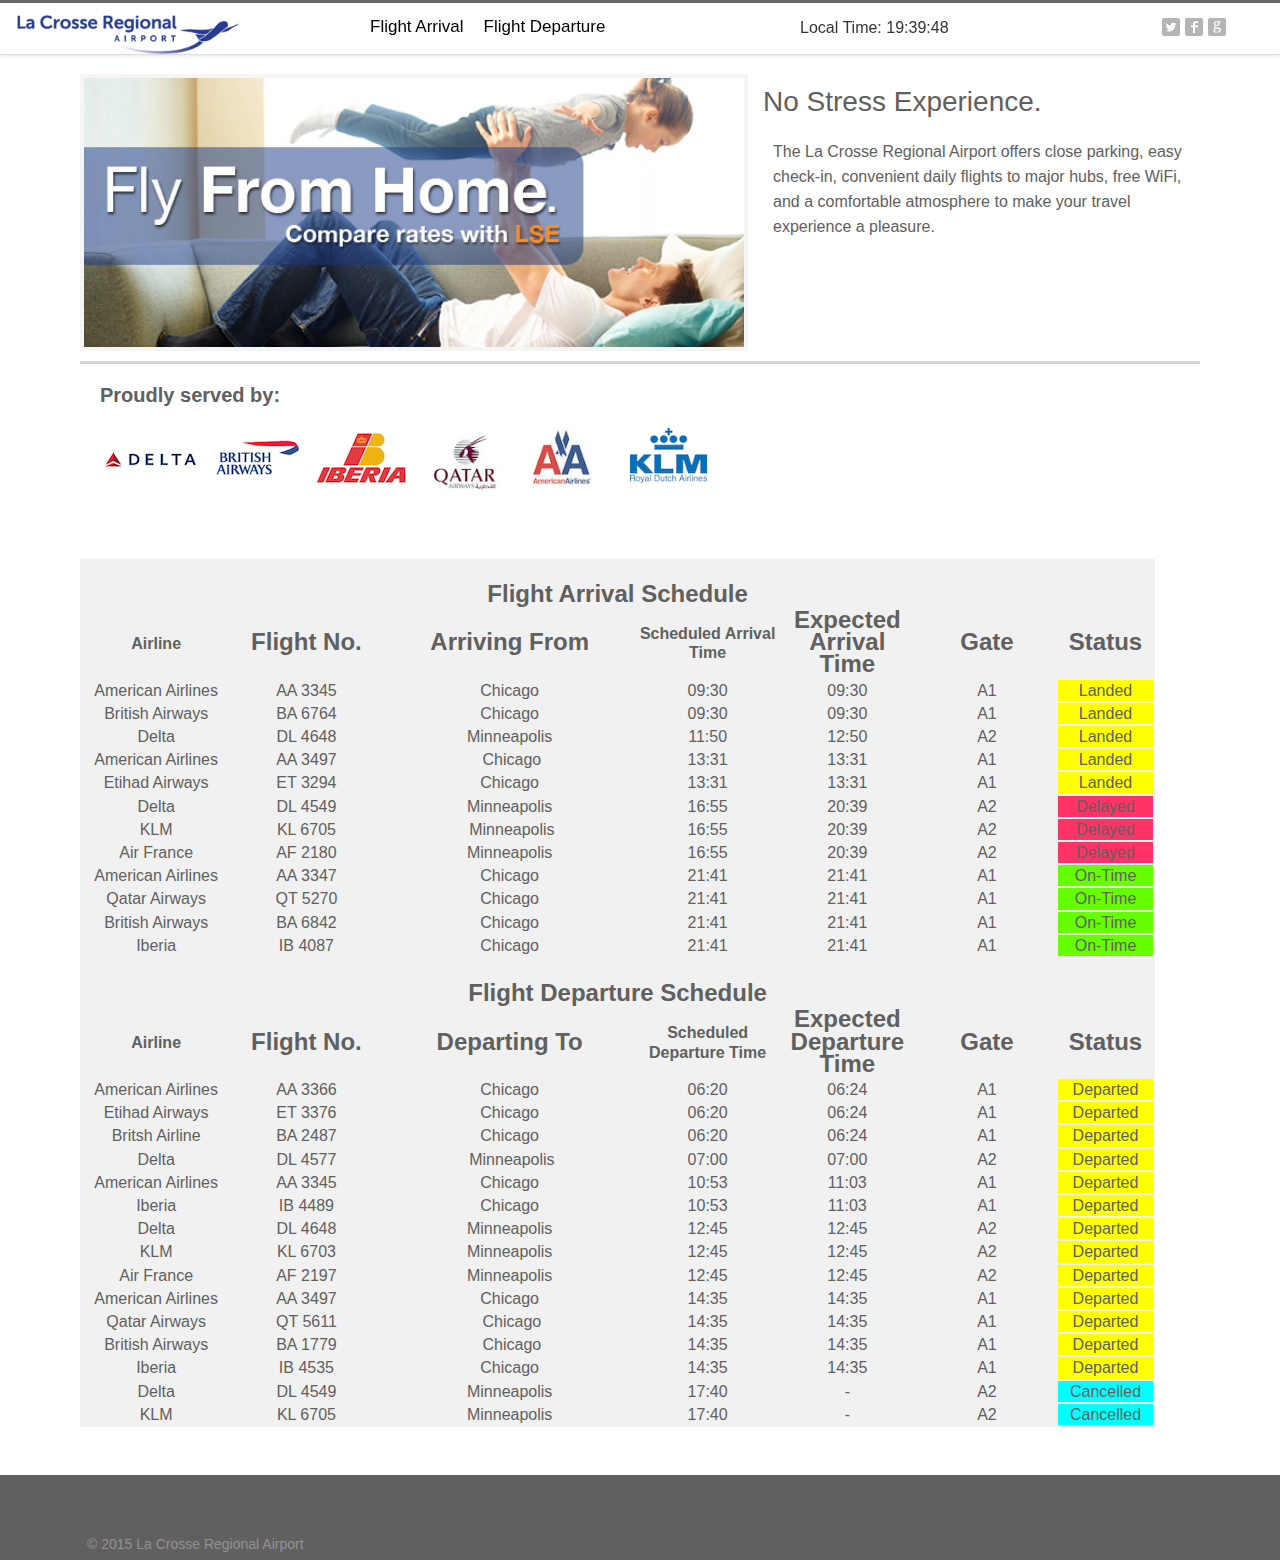
<file: Flight System/index.html>
<!DOCTYPE HTML>

<html xmlns="http://www.w3.org/1999/xhtml" lang="en-US" xml:lang="en-US">
<head>
<meta http-equiv="Content-Type" content="text/html; charset=UTF-8" />

<style>
    ul { display:table; margin:0 auto;}
</style>
    
<script language="javascript" type="text/javascript">
var timerid = 0;
var images = new Array(	"parkdine.jpg",
			"follow.jpg",
			"FlyFromHome.jpg");
var countimages = 0;
function startTime()
{
	if(timerid)
	{
		timerid = 0;
	}
	var tDate = new Date();
	
	if(countimages == images.length)
	{
		countimages = 0;
	}
	if(tDate.getSeconds() % 5 == 0)
	{
		document.getElementById("changePic").src = images[countimages];
	}
	countimages++;
	
	timerid = setTimeout("startTime()", 1000);
}
    
function startTimeTitle() {
    var today = new Date();
    var h = today.getHours();
    var m = today.getMinutes();
    var s = today.getSeconds();
    m = checkTime(m);
    s = checkTime(s);
    document.getElementById('txt').innerHTML ="Local Time: "+
    h + ":" + m + ":" + s;
    
    var i;
    for(i = 1; i < 13; i++){
        var status = document.getElementById("a"+i+"Status").innerHTML;
        if(status == "On-Time" || status == "Delayed"){
            var time = document.getElementById("a"+i).innerHTML;
            time = time +":00";
            if(time <= ( h + ":" + m + ":" + s) ){
                var random = Math.floor(Math.random() * 100);
                if(random < 5){
                    
                    if(i == 4 || i == 5){
                        document.getElementById("a"+4+"Status").innerHTML = "Cancelled";
                        document.getElementById("a"+4+"Status").style.backgroundColor = "#00FFFF";
                        document.getElementById("a"+5+"Status").innerHTML = "Cancelled";
                        document.getElementById("a"+5+"Status").style.backgroundColor = "#00FFFF";
                    }else if( i == 6 || i == 7 || i == 8 ){
                        document.getElementById("a"+6+"Status").innerHTML = "Cancelled";
                        document.getElementById("a"+6+"Status").style.backgroundColor = "#00FFFF";
                        document.getElementById("a"+7+"Status").innerHTML = "Cancelled";
                        document.getElementById("a"+7+"Status").style.backgroundColor = "#00FFFF";
                        document.getElementById("a"+8+"Status").innerHTML = "Cancelled";
                        document.getElementById("a"+8+"Status").style.backgroundColor = "#00FFFF";
                    }else if( i == 9 || i == 10 || i == 11 || i == 12 ){
                        document.getElementById("a"+9+"Status").innerHTML = "Cancelled";
                        document.getElementById("a"+9+"Status").style.backgroundColor = "#00FFFF";
                        document.getElementById("a"+10+"Status").innerHTML = "Cancelled";
                        document.getElementById("a"+10+"Status").style.backgroundColor = "#00FFFF";
                        document.getElementById("a"+11+"Status").innerHTML = "Cancelled";
                        document.getElementById("a"+11+"Status").style.backgroundColor = "#00FFFF";
                        document.getElementById("a"+12+"Status").innerHTML = "Cancelled";
                        document.getElementById("a"+12+"Status").style.backgroundColor = "#00FFFF";
                    }else{
                        document.getElementById("a"+i+"Status").innerHTML = "Cancelled";
                        document.getElementById("a"+i+"Status").style.backgroundColor = "#00FFFF";
                    }
                    
                    
                }else if(random < 15){
                    
                    if(i == 4 || i == 5){
                        document.getElementById("a"+4+"Status").innerHTML = "Delayed";
                        document.getElementById("a"+4+"Status").style.backgroundColor = "#FF3366"
                        document.getElementById("a"+5+"Status").innerHTML = "Delayed";
                        document.getElementById("a"+5+"Status").style.backgroundColor = "#FF3366"
                        document.getElementById("a"+4).innerHTML = ((h+1)%24) + ":" + m;
                        document.getElementById("a"+5).innerHTML = ((h+1)%24) + ":" + m;
                    }else if( i == 6 || i == 7 || i == 8 ){
                        document.getElementById("a"+6+"Status").innerHTML = "Delayed";
                        document.getElementById("a"+6+"Status").style.backgroundColor = "#FF3366"
                        document.getElementById("a"+7+"Status").innerHTML = "Delayed";
                        document.getElementById("a"+7+"Status").style.backgroundColor = "#FF3366"
                        document.getElementById("a"+8+"Status").innerHTML = "Delayed";
                        document.getElementById("a"+8+"Status").style.backgroundColor = "#FF3366"
                        document.getElementById("a"+6).innerHTML = ((h+1)%24) + ":" + m;
                        document.getElementById("a"+7).innerHTML = ((h+1)%24) + ":" + m;
                        document.getElementById("a"+8).innerHTML = ((h+1)%24) + ":" + m;
                    }else if( i == 9 || i == 10 || i == 11 || i == 12 ){
                        document.getElementById("a"+9+"Status").innerHTML = "Delayed";
                        document.getElementById("a"+9+"Status").style.backgroundColor = "#FF3366"
                        document.getElementById("a"+10+"Status").innerHTML = "Delayed";
                        document.getElementById("a"+10+"Status").style.backgroundColor = "#FF3366"
                        document.getElementById("a"+11+"Status").innerHTML = "Delayed";
                        document.getElementById("a"+11+"Status").style.backgroundColor = "#FF3366"
                        document.getElementById("a"+12+"Status").innerHTML = "Delayed";
                        document.getElementById("a"+12+"Status").style.backgroundColor = "#FF3366"
                        document.getElementById("a"+9).innerHTML = ((h+1)%24) + ":" + m;
                        document.getElementById("a"+10).innerHTML = ((h+1)%24) + ":" + m;
                        document.getElementById("a"+11).innerHTML = ((h+1)%24) + ":" + m;
                        document.getElementById("a"+12).innerHTML = ((h+1)%24) + ":" + m;
                        
                    }else{    
                        document.getElementById("a"+i+"Status").innerHTML = "Delayed";
                        document.getElementById("a"+i).innerHTML = ((h+1)%24) + ":" + m;
                        document.getElementById("a"+i+"Status").style.backgroundColor = "#FF3366";
                    }
                    
                    
                }else{  
                    
                    if(i == 4 || i == 5){
                        document.getElementById("a"+4+"Status").innerHTML = "Landed";
                        document.getElementById("a"+4+"Status").style.backgroundColor =  "#FFFF00";
                        document.getElementById("a"+5+"Status").innerHTML = "Landed";
                        document.getElementById("a"+5+"Status").style.backgroundColor =  "#FFFF00";
                    }else if( i == 6 || i == 7 || i == 8 ){
                        document.getElementById("a"+6+"Status").innerHTML = "Landed";
                        document.getElementById("a"+6+"Status").style.backgroundColor = "#FFFF00";
                        document.getElementById("a"+7+"Status").innerHTML = "Landed";
                        document.getElementById("a"+7+"Status").style.backgroundColor =  "#FFFF00";
                        document.getElementById("a"+8+"Status").innerHTML = "Landed";
                        document.getElementById("a"+8+"Status").style.backgroundColor =  "#FFFF00";
                    }else if( i == 9 || i == 10 || i == 11 || i == 12 ){
                        document.getElementById("a"+9+"Status").innerHTML = "Landed";
                        document.getElementById("a"+9+"Status").style.backgroundColor =  "#FFFF00";
                        document.getElementById("a"+10+"Status").innerHTML = "Landed";
                        document.getElementById("a"+10+"Status").style.backgroundColor = "#FFFF00";
                        document.getElementById("a"+11+"Status").innerHTML = "Landed";
                        document.getElementById("a"+11+"Status").style.backgroundColor =  "#FFFF00";
                        document.getElementById("a"+12+"Status").innerHTML = "Landed";
                        document.getElementById("a"+12+"Status").style.backgroundColor =  "#FFFF00";
                    }else{
                        document.getElementById("a"+i+"Status").innerHTML = "Landed";
                        document.getElementById("a"+i+"Status").style.backgroundColor =  "#FFFF00";
                    }
                    
                }
                
                if(i == 4){
                    i = 5;
                }else if(i == 6){
                    i = 8;
                }else if(i == 9){
                    i = 12;
                }
            }
        }
    }
    
    
        for(i = 1; i < 13; i++){
        var status = document.getElementById("d"+i+"Status").innerHTML;
        if(status == "On-Time" || status == "Delayed"){
            var time = document.getElementById("d"+i).innerHTML;
            time = time +":00";
            if(time <= ( h + ":" + m + ":" + s) ){
                var random = Math.floor(Math.random() * 100);
                if(random < 5){
                    
                    if(i == 5 || i == 6){
                        document.getElementById("d"+5+"Status").innerHTML = "Cancelled";
                        document.getElementById("d"+5+"Status").style.backgroundColor = "#00FFFF";
                        document.getElementById("d"+6+"Status").innerHTML = "Cancelled";
                        document.getElementById("d"+6+"Status").style.backgroundColor = "#00FFFF";
                    }else if( i == 7 || i == 8 || i == 9 ){
                        document.getElementById("d"+9+"Status").innerHTML = "Cancelled";
                        document.getElementById("d"+9+"Status").style.backgroundColor = "#00FFFF";
                        document.getElementById("d"+7+"Status").innerHTML = "Cancelled";
                        document.getElementById("d"+7+"Status").style.backgroundColor = "#00FFFF";
                        document.getElementById("d"+8+"Status").innerHTML = "Cancelled";
                        document.getElementById("d"+8+"Status").style.backgroundColor = "#00FFFF";
                    }else if( i == 10 || i == 11 || i == 12 || i == 13 ){
                        document.getElementById("d"+13+"Status").innerHTML = "Cancelled";
                        document.getElementById("d"+13+"Status").style.backgroundColor = "#00FFFF";
                        document.getElementById("d"+10+"Status").innerHTML = "Cancelled";
                        document.getElementById("d"+10+"Status").style.backgroundColor = "#00FFFF";
                        document.getElementById("d"+11+"Status").innerHTML = "Cancelled";
                        document.getElementById("d"+11+"Status").style.backgroundColor = "#00FFFF";
                        document.getElementById("d"+12+"Status").innerHTML = "Cancelled";
                        document.getElementById("d"+12+"Status").style.backgroundColor = "#00FFFF";
                    }else{
                        document.getElementById("d"+i+"Status").innerHTML = "Cancelled";
                        document.getElementById("d"+i+"Status").style.backgroundColor = "#00FFFF";
                    }
                    
                    
                }else if(random < 15){
                    
                    if(i == 5 || i == 6){
                        document.getElementById("d"+6+"Status").innerHTML = "Delayed";
                        document.getElementById("d"+6+"Status").style.backgroundColor = "#FF3366"
                        document.getElementById("d"+5+"Status").innerHTML = "Delayed";
                        document.getElementById("d"+5+"Status").style.backgroundColor = "#FF3366"
                        document.getElementById("d"+6).innerHTML = ((h+1)%24) + ":" + m;
                        document.getElementById("d"+5).innerHTML = ((h+1)%24) + ":" + m;
                    }else if( i == 9 || i == 7 || i == 8 ){
                        document.getElementById("d"+9+"Status").innerHTML = "Delayed";
                        document.getElementById("d"+9+"Status").style.backgroundColor = "#FF3366"
                        document.getElementById("d"+7+"Status").innerHTML = "Delayed";
                        document.getElementById("d"+7+"Status").style.backgroundColor = "#FF3366"
                        document.getElementById("d"+8+"Status").innerHTML = "Delayed";
                        document.getElementById("d"+8+"Status").style.backgroundColor = "#FF3366"
                        document.getElementById("d"+9).innerHTML = ((h+1)%24) + ":" + m;
                        document.getElementById("d"+7).innerHTML = ((h+1)%24) + ":" + m;
                        document.getElementById("d"+8).innerHTML = ((h+1)%24) + ":" + m;
                    }else if( i == 13 || i == 10 || i == 11 || i == 12 ){
                        document.getElementById("d"+13+"Status").innerHTML = "Delayed";
                        document.getElementById("d"+13+"Status").style.backgroundColor = "#FF3366"
                        document.getElementById("d"+10+"Status").innerHTML = "Delayed";
                        document.getElementById("d"+10+"Status").style.backgroundColor = "#FF3366"
                        document.getElementById("d"+11+"Status").innerHTML = "Delayed";
                        document.getElementById("d"+11+"Status").style.backgroundColor = "#FF3366"
                        document.getElementById("d"+12+"Status").innerHTML = "Delayed";
                        document.getElementById("d"+12+"Status").style.backgroundColor = "#FF3366"
                        document.getElementById("d"+13).innerHTML = ((h+1)%24) + ":" + m;
                        document.getElementById("d"+10).innerHTML = ((h+1)%24) + ":" + m;
                        document.getElementById("d"+11).innerHTML = ((h+1)%24) + ":" + m;
                        document.getElementById("d"+12).innerHTML = ((h+1)%24) + ":" + m;
                        
                    }else{    
                        document.getElementById("d"+i+"Status").innerHTML = "Delayed";
                        document.getElementById("d"+i).innerHTML = ((h+1)%24) + ":" + m;
                        document.getElementById("d"+i+"Status").style.backgroundColor = "#FF3366";
                    }
                    
                    
                }else{  
                    
                    if(i == 6 || i == 5){
                        document.getElementById("d"+6+"Status").innerHTML = "Departed";
                        document.getElementById("d"+6+"Status").style.backgroundColor =  "#FFFF00";
                        document.getElementById("d"+5+"Status").innerHTML = "Departed";
                        document.getElementById("d"+5+"Status").style.backgroundColor =  "#FFFF00";
                    }else if( i == 9 || i == 7 || i == 8 ){
                        document.getElementById("d"+9+"Status").innerHTML = "Departed";
                        document.getElementById("d"+9+"Status").style.backgroundColor = "#FFFF00";
                        document.getElementById("d"+7+"Status").innerHTML = "Departed";
                        document.getElementById("d"+7+"Status").style.backgroundColor =  "#FFFF00";
                        document.getElementById("d"+8+"Status").innerHTML = "Departed";
                        document.getElementById("d"+8+"Status").style.backgroundColor =  "#FFFF00";
                    }else if( i == 13 || i == 10 || i == 11 || i == 12 ){
                        document.getElementById("d"+13+"Status").innerHTML = "Departed";
                        document.getElementById("d"+13+"Status").style.backgroundColor =  "#FFFF00";
                        document.getElementById("d"+10+"Status").innerHTML = "Departed";
                        document.getElementById("d"+10+"Status").style.backgroundColor = "#FFFF00";
                        document.getElementById("d"+11+"Status").innerHTML = "Departed";
                        document.getElementById("d"+11+"Status").style.backgroundColor =  "#FFFF00";
                        document.getElementById("d"+12+"Status").innerHTML = "Departed";
                        document.getElementById("d"+12+"Status").style.backgroundColor =  "#FFFF00";
                    }else{
                        document.getElementById("d"+i+"Status").innerHTML = "Departed";
                        document.getElementById("d"+i+"Status").style.backgroundColor =  "#FFFF00";
                    }
                    
                }
                
                if(i == 5){
                    i = 6;
                }else if(i == 7){
                    i = 9;
                }else if(i == 10){
                    i = 13;
                }
            }
        }
    }
    
    
    var t = setTimeout(startTimeTitle, 500);
    
}
function checkTime(i) {
    if (i < 10) {i = "0" + i};  // add zero in front of numbers < 10
    return i;
}  


    
</script>
    
    
<title>La Crosse Regional Airport</title>
<meta name="description" content="Just another Open Designs template." />
<meta name="robots" content="noodp,noydir" />
<meta name="viewport" content="width=device-width, initial-scale=1.0" />
<link rel="stylesheet" id="child-theme-css" href="css/style.css" type="text/css" media="all" />
<link rel="stylesheet" id="responsive-main-css-css" href="css/responsive-main.min.css" type="text/css" media="all" />
<link rel="stylesheet" id="responsive-css-css" href="css/responsive.css" type="text/css" media="all" />
<link rel="stylesheet" id="tb_styles-css" href="css/tb-styles.min.css" type="text/css" media="all" />

<script type="text/javascript" src="js/jquery.js"></script>

<script>
    
     jQuery(window).scroll(function (event) {
	  	
		var top = jQuery('#popular-upcoming').offset().top;
		// what the y position of the scroll is
		var y = jQuery(this).scrollTop();
		// whether that's below the form
		if (y >= top+450)  {
		  document.getElementById("popular-scroll").style.backgroundColor = "#ADDFFF";
        document.getElementById("feature-scroll").style.backgroundColor = "white";
	   }else if(y >= top){
           document.getElementById("popular-scroll").style.backgroundColor = "white";
        document.getElementById("feature-scroll").style.backgroundColor = "#ADDFFF";
       }
         else{
           document.getElementById("popular-scroll").style.backgroundColor = "white";
        document.getElementById("feature-scroll").style.backgroundColor = "white";
       }
  });
    
        // When the Document Object Model is ready
jQuery(document).ready(function(){
	// 'catTopPosition' is the amount of pixels #cat
	// is from the top of the document
    
	var departPosition = jQuery('#depart').offset().top;
	var arrivePosition = jQuery('#arrive').offset().top;
	// When #scroll is clicked
	jQuery('#popular-scroll').click(function(){
		// Scroll down to 'catTopPosition'
		jQuery('html, body').animate({scrollTop:departPosition}, 'slow');
		// Stop the link from acting like a normal anchor link
        
		return false;
	});
    
    jQuery('#feature-scroll').click(function(){
		// Scroll down to 'catTopPosition'
		jQuery('html, body').animate({scrollTop:arrivePosition}, 'slow');
		// Stop the link from acting like a normal anchor link
		return false;
	});
});
    
   

</script>
</head>

<body onscroll="myFunction()" class="home blog header-full-width full-width-content" onload="startTime(); startTimeTitle();">
  <div id="header">
  <div class="site-header">
    <h1 class="site-header-logo-container">
    <a href="/"><span class="image-replace">La Crosse</span>
    <img src="logo.png" width="222" height="36" id="bigg-logo" alt="Bigg" /></a>
    </h1>
      
            <ul id="page-nav" class="horizontal-list" style="font-size:17px;">
<li class="page-nav-popular-posts" ><a id="feature-scroll" class="page-anchor-link"><font style="color:black" face="Arial">Flight Arrival</font></a></li>

                <li  class="page-nav-popular-posts"><a id="popular-scroll" class="page-anchor-link"><font style="color:black"  face="Arial">Flight Departure</font></a></li>

</ul>

<div id="txt"  style="position:absolute; width:200px; height:40px; top:15px; left: 800px;"></div>
      
<div id="site-header-bigg-social">
<ul class="horizontal-list">
<li><a href="https://twitter.com/opendesigns" target="_blank" class="bigg-social-twitter bigg-social-icon image-replace">Twitter</a></li>
<li><a href="http://www.facebook.com/opendesigns/" target="_blank" class="bigg-social-fb bigg-social-icon image-replace">Facebook</a></li>
<li><a href="https://plus.google.com/101703942483092652776/posts" target="_blank" class="bigg-social-gplus bigg-social-icon image-replace">Google+</a></li>
</ul>
      
    </div>  
    </div>
  </div>
  <div id="wrap">
<div id="inner">
<div class="wrap">
<div id="content-sidebar-wrap">
				
				<div id="content" class="hfeed">
				<div class="post-5 post type-post status-publish format-standard hentry category-featured category-parent-category-i entry feature feature">

                    <a href="#" title="Welcome to LSE Airport"><img id = "changePic" width="660" height="370" src="FlyFromHome.jpg" class="alignleft post-image" alt="1" /></a>		<h2 class="entry-title" style="color:#606060"><b> No Stress Experience.</b></h2> 
		
				<div class="entry-content" >
			<p style="color:#606060">The La Crosse Regional Airport offers close parking, easy check-in, convenient daily flights to major hubs, free WiFi, and a comfortable atmosphere to make your travel experience a pleasure.</p>
		</div><!-- end .entry-content -->
		
	
	</div><!-- end .postclass -->
			</div><!-- end #content -->
		
<div id="popular-upcoming" class="stories-container sixcol">

<div class="stories-section-header">
<h2 class="stories-section-header-hed" style="color:#606060" >Proudly served by:</h2>
<h3 class="stories-section-header-subhed"> <img src="airline/Delta.jpg" width="100" height="100" alt="delta" />
    <img src="airline/British%20Airways.gif" width="100" height="100" alt="ba" />
    <img src="airline/Iberia.gif" width="100" height="100" alt="ib" />
    <img src="airline/Qatar%20Airways.jpg" width="100" height="100" alt="delta" />
    <img src="airline/logo%20AA.jpg" style="top:20px; position: absolute" width="90" height="70" alt="aa" />
    <img src="airline/KLM.png" style="top:20px; left:540px; position: absolute" width="77" height="70" alt="klm" />
    </h3>
</div>

    
<div id="arrive" align="center">
	<table border="0" bgcolor="#f1f1f1" align="center" width="200%" id="table1">
		<tbody><tr>
			<td colspan="7" align="center"><font size="5"><b><br>Flight Arrival 
			Schedule</b></font></td>
		</tr>
		<tr>
			<td align="center" style="width: 14%" class="auto-style1"><strong>
			Airline</strong></td>
			<td align="center" style="width: 14%"><font size="5"><b>Flight No.</b></font></td>
			<td align="center" width="24%"><font size="5"><b>Arriving From</b></font></td>
			<td align="center" width="13%"><strong><span class="auto-style1">
			Scheduled Arrival Time</span></strong></td>
			<td align="center" width="13%"><font size="5"><b>Expected Arrival 
			Time</b></font></td>
			<td align="center" width="13%"><font size="5"><b>Gate</b></font></td>
			<td align="center" width="15%"><font size="5"><b>Status</b></font></td>
		</tr>
		<tr>
			<td style="width: 14%" align="center">American Airlines</td>
			<td style="width: 14%" align="center">AA 3345</td>
			<td width="24%" align="center">Chicago</td>
			<td width="13%" align="center">09:30</td>
			<td id="a1" width="13%" align="center">09:30
			</td>
			<td width="13%" align="center">A1</td>
			<td id="a1Status" width="15%"  align="center" bgcolor="#FFFF00" class="auto-style6">Landed</td>
		</tr>
		<tr>
			<td style="width: 14%" align="center">British Airways</td>
			<td style="width: 14%" align="center">BA 6764</td>
			<td width="24%" align="center">Chicago</td>
			<td width="13%" align="center">09:30</td>
			<td id="a2" width="13%" align="center">09:30
			</td>
			<td width="13%" align="center">A1</td>
			<td id="a2Status" width="15%" class="auto-style5" bgcolor="#FFFF00" align="center">Landed</td>
		</tr>
		<tr>
			<td style="width: 14%" align="center">Delta</td>
			<td style="width: 14%" align="center">DL 4648</td>
			<td width="24%" align="center">Minneapolis</td>
			<td width="13%" align="center">11:50</td>
			<td id="a3" width="13%" align="center">12:50
			</td>
			<td width="13%" align="center">A2</td>
			<td id="a3Status" width="15%" class="auto-style3" bgcolor="#FF3366" align="center">Delayed</td>
		</tr>
		<tr>
			<td style="width: 14%" align="center">American Airlines</td>
			<td style="width: 14%" align="center">AA 3497</td>
			<td width="24%" align="center">&nbsp;Chicago</td>
			<td width="13%" align="center">13:31</td>
			<td id="a4" width="13%" align="center">13:31
			</td>
			<td width="13%" align="center">A1</td>
			<td id="a4Status" width="15%" bgcolor="#66FF00" align="center">On-Time</td>
		</tr>
		<tr>
			<td style="width: 14%" align="center">Etihad Airways</td>
			<td style="width: 14%" align="center">ET 3294</td>
			<td width="24%" align="center">Chicago</td>
			<td width="13%" align="center">13:31</td>
			<td id="a5" width="13%" align="center">13:31
			</td>
			<td width="13%" align="center">A1</td>
			<td id="a5Status" width="15%" bgcolor="#66FF00" align="center">On-Time</td>
		</tr>
		<tr>
			<td style="width: 14%" align="center">Delta</td>
			<td style="width: 14%" align="center">DL 4549</td>
			<td width="24%" align="center">Minneapolis</td>
			<td width="13%" align="center">16:55</td>
			<td id="a6" width="13%" align="center">17:50
			</td>
			<td width="13%" align="center">A2</td>
			<td id="a6Status" width="15%" class="auto-style3" bgcolor="#FF3366" align="center">Delayed</td>
		</tr>
		<tr>
			<td style="width: 14%" align="center">KLM</td>
			<td style="width: 14%" align="center">KL 6705</td>
			<td width="24%" align="center">&nbsp;Minneapolis</td>
			<td width="13%" align="center">16:55</td>
			<td id="a7" width="13%" align="center">17:50
			</td>
			<td width="13%" align="center">A2</td>
			<td id="a7Status" width="15%" class="auto-style4" bgcolor="#FF3366" align="center">Delayed</td>
		</tr>
		<tr>
			<td style="width: 14%" align="center">Air France</td>
			<td style="width: 14%" align="center">AF 2180</td>
			<td width="24%" align="center">Minneapolis</td>
			<td width="13%" align="center">16:55</td>
			<td id="a8" width="13%" align="center">17:50
			</td>
			<td width="13%" align="center">A2</td>
			<td id="a8Status" width="15%" class="auto-style4" bgcolor="#FF3366" align="center">Delayed</td>
		</tr>
		<tr>
			<td style="width: 14%" align="center">American Airlines</td>
			<td style="width: 14%" align="center">AA 3347 </td>
			<td width="24%" align="center">Chicago</td>
			<td width="13%" align="center">21:41</td>
			<td id="a9" width="13%" align="center">21:41
			</td>
			<td width="13%" align="center">A1</td>
			<td id="a9Status" width="15%" bgcolor="#66FF00" align="center">On-Time</td>
		</tr>
		<tr>
			<td style="width: 14%" align="center">Qatar Airways</td>
			<td style="width: 14%" align="center">QT 5270</td>
			<td width="24%" align="center">Chicago</td>
			<td width="13%" align="center">21:41</td>
			<td id="a10" width="13%" align="center">21:41
			</td>
			<td width="13%" align="center">A1</td>
			<td id="a10Status" width="15%" bgcolor="#66FF00" align="center">On-Time</td>
		</tr>
		<tr>
			<td style="width: 14%" align="center">British Airways</td>
			<td style="width: 14%" align="center">BA 6842 </td>
			<td width="24%" align="center">Chicago</td>
			<td width="13%" align="center">21:41</td>
			<td id="a11" width="13%" align="center">21:41
			</td>
			<td width="13%" align="center">A1</td>
			<td id="a11Status" width="15%" bgcolor="#66FF00" align="center">On-Time</td>
		</tr>
		<tr>
			<td style="width: 14%" align="center">Iberia</td>
			<td style="width: 14%" align="center">IB 4087</td>
			<td width="24%" align="center">Chicago</td>
			<td width="13%" align="center">21:41</td>
			<td id="a12" width="13%" align="center">21:41
			</td>
			<td width="13%" align="center">A1</td>
			<td id="a12Status" width="15%" bgcolor="#66FF00" align="center">On-Time</td>
		</tr>
	</tbody>
    </table>
    

    <div id="depart" align="center">
	<table border="0"  bgcolor="#f1f1f1" align="center" width="200%" id="table2">
 
		<tbody><tr>
			<td colspan="7" align="center"><font size="5"><b>
                <br>Flight Departure 
			Schedule</b></font></td>
		</tr>
		<tr>
			<td align="center" style="width: 14%" class="auto-style1"><strong>
			Airline</strong></td>
			<td align="center" style="width: 14%"><font size="5"><b>Flight No.</b></font></td>
			<td align="center" width="24%"><font size="5"><b>Departing To</b></font></td>
			<td align="center" width="13%"><strong><span class="auto-style1">
			Scheduled Departure Time</span></strong></td>
			<td align="center" width="13%"><font size="5"><b>Expected Departure 
			Time</b></font></td>
			<td align="center" width="13%"><font size="5"><b>Gate</b></font></td>
			<td align="center" width="15%"><font size="5"><b>Status</b></font></td>
		</tr>
		<tr>
			<td style="width: 14%" align="center">American Airlines</td>
			<td style="width: 14%" align="center">AA 3366</td>
			<td width="24%" align="center">Chicago</td>
			<td width="13%" align="center">06:20</td>
			<td id="d1" width="13%" align="center">06:24
			</td>
			<td width="13%" align="center">A1</td>
			<td id="d1Status" width="15%" class="auto-style6" align="center" bgcolor="#FFFF00">Departed</td>
		</tr>
		<tr>
			<td style="width: 14%" align="center">Etihad Airways</td>
			<td style="width: 14%" align="center">ET 3376</td>
			<td width="24%" align="center">Chicago</td>
			<td width="13%" align="center">06:20
			</td>
			<td id="d2" width="13%" align="center">06:24
			</td>
			<td width="13%" align="center">A1</td>
			<td id="d2Status" width="15%" class="auto-style5" align="center" bgcolor="#FFFF00">Departed</td>
		</tr>
		<tr>
			<td style="width: 14%" align="center">Britsh Airline</td>
			<td style="width: 14%" align="center">BA 2487</td>
			<td width="24%" align="center">Chicago</td>
			<td width="13%" align="center">06:20
			</td>
			<td id="d3" width="13%" align="center">06:24
			</td>
			<td width="13%" align="center">A1</td>
			<td id="d3Status" width="15%" class="auto-style5" align="center" bgcolor="#FFFF00">Departed</td>
		</tr>
		<tr>
			<td style="width: 14%" align="center">Delta</td>
			<td style="width: 14%" align="center">DL 4577</td>
			<td width="24%" align="center">&nbsp;Minneapolis</td>
			<td width="13%" align="center">07:00
			</td>
			<td id="d4" width="13%" align="center">07:00
			</td>
			<td width="13%" align="center">A2</td>
			<td id="d4Status" width="15%" class="auto-style5" align="center" bgcolor="#FFFF00">Departed</td>
		</tr>
		<tr>
			<td style="width: 14%" align="center">American Airlines</td>
			<td style="width: 14%" align="center">AA 3345</td>
			<td width="24%" align="center">Chicago</td>
			<td width="13%" align="center">10:53
			</td>
			<td id="d5" width="13%" align="center">11:03
			</td>
			<td width="13%" align="center">A1</td>
			<td id="d5Status" width="15%" class="auto-style3" bgcolor="#FF3366" align="center">Delayed</td>
		</tr>
		<tr>
			<td style="width: 14%" align="center">Iberia</td>
			<td style="width: 14%" align="center">IB 4489</td>
			<td width="24%" align="center">Chicago</td>
			<td width="13%" align="center">10:53
			</td>
			<td id="d6" width="13%" align="center">11:03
			</td>
			<td width="13%" align="center">A1</td>
			<td id="d6Status" width="15%" class="auto-style4" align="center" bgcolor="#FF3366">Delayed</td>
		</tr>
		<tr>
			<td style="width: 14%" align="center">Delta</td>
			<td style="width: 14%" align="center">DL 4648</td>
			<td width="24%" align="center">Minneapolis</td>
			<td width="13%" align="center">12:45
			</td>
			<td id="d7" width="13%" align="center">12:45
			</td>
			<td width="13%" align="center">A2</td>
			<td id="d7Status" width="15%" bgcolor="#66FF00" align="center">On-Time</td>
		</tr>
		<tr>
			<td style="width: 14%" align="center">KLM</td>
			<td style="width: 14%" align="center">KL 6703</td>
			<td width="24%" align="center">Minneapolis</td>
			<td width="13%" align="center">12:45
			</td>
			<td id="d8" width="13%" align="center">12:45
			</td>
			<td width="13%" align="center">A2</td>
			<td id="d8Status" width="15%" bgcolor="#66FF00" align="center">On-Time</td>
		</tr>
		<tr>
			<td style="width: 14%" align="center">Air France</td>
			<td style="width: 14%" align="center">AF 2197</td>
			<td width="24%" align="center" align="center">Minneapolis</td>
			<td width="13%" align="center">12:45
			</td>
			<td id="d9" width="13%" align="center">12:45
			</td>
			<td width="13%" align="center">A2</td>
			<td id="d9Status" width="15%" bgcolor="#66FF00" align="center">On-Time</td>
		</tr>
		<tr>
			<td style="width: 14%" align="center">American Airlines</td>
			<td style="width: 14%" align="center">AA 3497 </td>
			<td width="24%" align="center">Chicago</td>
			<td width="13%" align="center">14:35
			</td>
			<td id="d10" width="13%" align="center">14:35
			</td>
			<td width="13%" align="center">A1</td>
			<td id="d10Status" width="15%" bgcolor="#66FF00" align="center">On-Time</td>
		</tr>
		<tr>
			<td style="width: 14%" align="center">Qatar Airways</td>
			<td style="width: 14%" align="center">QT 5611 </td>
			<td width="24%" align="center">&nbsp;Chicago</td>
			<td width="13%" align="center">14:35
			</td>
			<td id="d11" width="13%" align="center">14:35
			</td>
			<td width="13%" align="center">A1</td>
			<td id="d11Status" width="15%" bgcolor="#66FF00" align="center">On-Time</td>
		</tr>
		<tr>
			<td style="width: 14%" align="center">British Airways</td>
			<td style="width: 14%" align="center">BA 1779 </td>
			<td width="24%" align="center">&nbsp;Chicago</td>
			<td width="13%" align="center">14:35
			</td>
			<td id="d12" width="13%" align="center">14:35
			</td>
			<td width="13%" align="center">A1</td>
			<td id="d12Status" width="15%" bgcolor="#66FF00" align="center">On-Time</td>
		</tr>
		<tr>
			<td style="width: 14%" align="center">Iberia</td>
			<td style="width: 14%" align="center">IB 4535</td>
			<td width="24%" align="center">Chicago</td>
			<td width="13%" align="center">14:35
			</td>
			<td id="d13" width="13%" align="center">14:35
			</td>
			<td width="13%" align="center">A1</td>
			<td id="d13Status" width="15%" bgcolor="#66FF00" align="center">On-Time</td>
		</tr>
		<tr>
			<td style="width: 14%" align="center">Delta</td>
			<td style="width: 14%" align="center">DL 4549</td>
			<td width="24%" align="center">Minneapolis</td>
			<td width="13%" align="center">17:40
			</td>
			<td width="13%" align="center">-
			</td>
			<td width="13%" align="center">A2</td>
			<td width="15%" class="auto-style7" align="center" bgcolor="00FFFF">Cancelled</td>
		</tr>
		<tr>
			<td style="width: 14%" align="center">KLM</td>
			<td style="width: 14%" align="center">KL 6705</td>
			<td width="24%" align="center">Minneapolis</td>
			<td width="13%" align="center">17:40
			</td>
			<td width="13%" align="center">-
			</td>
			<td width="13%" align="center">A2</td>
			<td width="15%" class="auto-style7" bgcolor="#00FFFF" align="center">Cancelled</td>
		</tr>
		</tbody></table>
</div>
    
<br> 
<br> 
</div>

</div>


	</div><!-- end .wrap --></div><!-- end #inner --> 
<div id="bigg-footer">
<div class="wrap">
    
       
        
		        <div class="footer-copyright clear">
<span style="font-size:14px" id="footer-copyright-year">© 2015 La Crosse Regional Airport</span></a>
</div>
        </div>
</div>
 
</div><!-- end #wrap -->


</div>
</body>
</html>
</file>
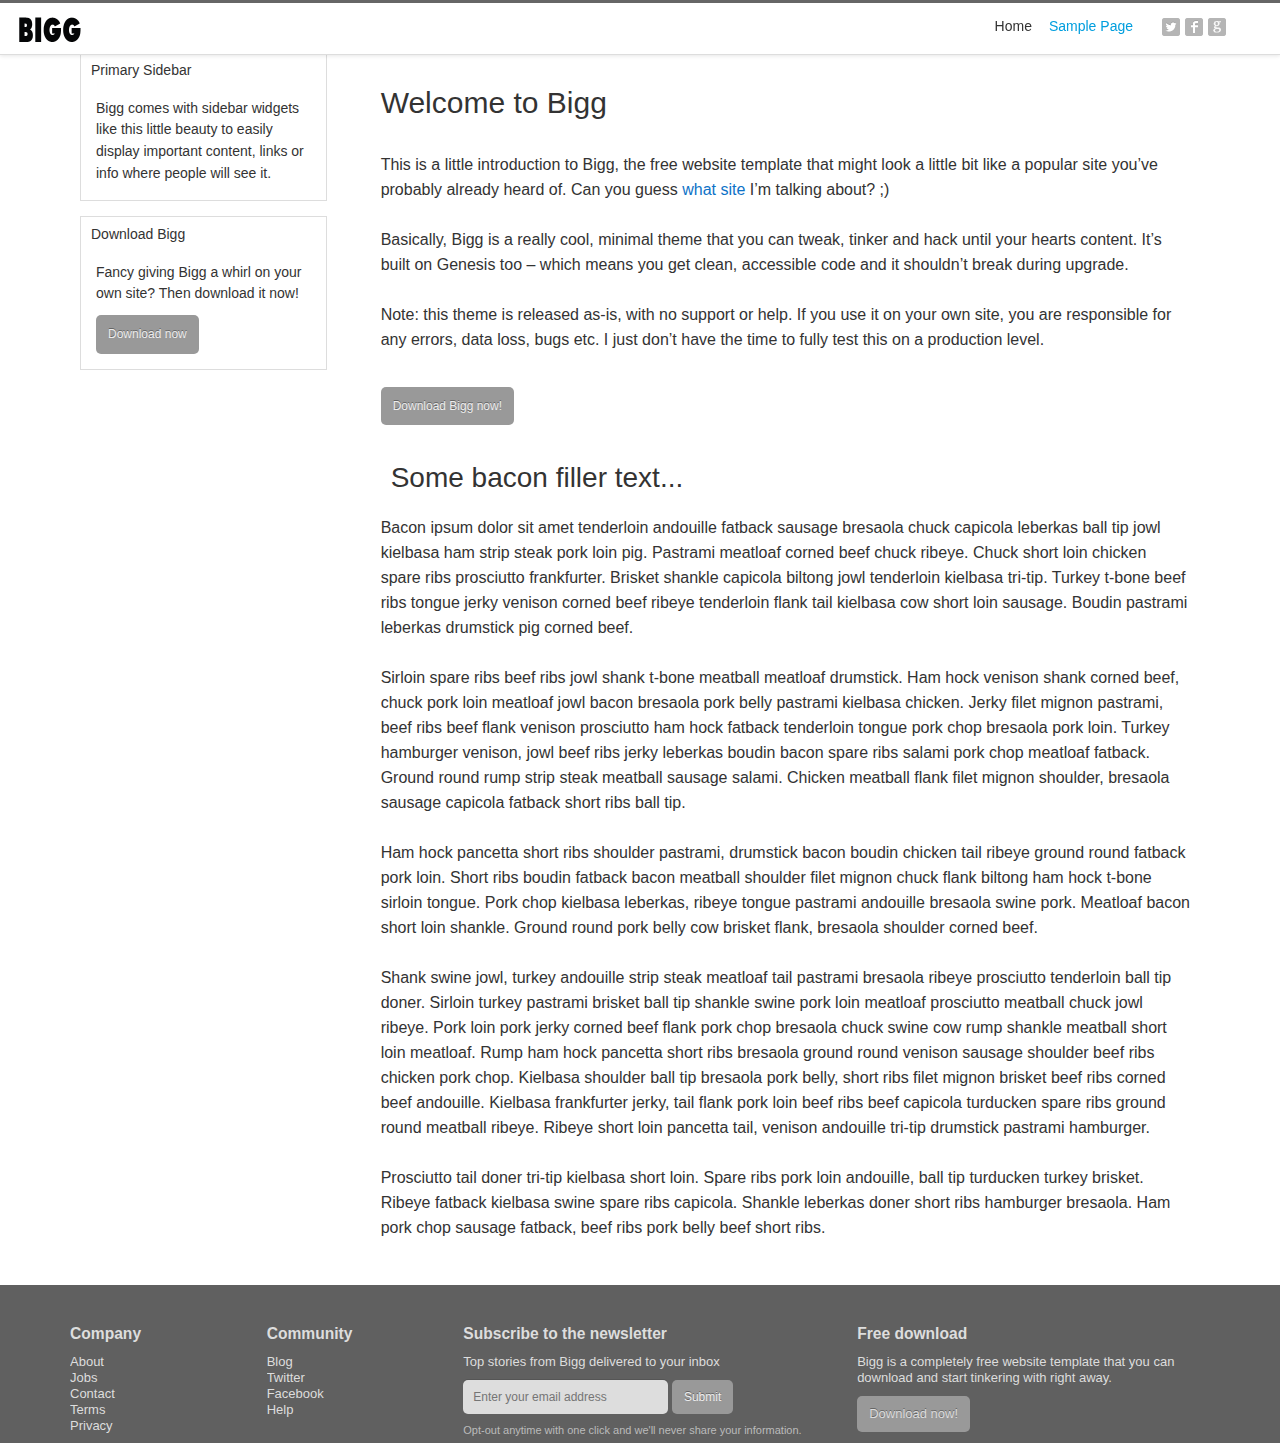
<file: Flight System/sample-page.htm>
<!DOCTYPE HTML>

<html xmlns="http://www.w3.org/1999/xhtml" lang="en-US" xml:lang="en-US">
<head>
<meta http-equiv="Content-Type" content="text/html; charset=UTF-8">

<title>Bigg &raquo; Just another Open Designs template</title>
<meta name="description" content="An introduction to the Bigg HTML web template.">
<meta name="robots" content="noodp,noydir">
<meta name="viewport" content="width=device-width, initial-scale=1.0">
<link rel="stylesheet" id="child-theme-css" href="css/style.css" type="text/css" media="all">
<link rel="stylesheet" id="responsive-main-css-css" href="css/responsive-main.min.css" type="text/css" media="all">
<link rel="stylesheet" id="responsive-css-css" href="css/responsive.css" type="text/css" media="all">
<link rel="stylesheet" id="tb_styles-css" href="css/tb-styles.min.css" type="text/css" media="all">

<script type="text/javascript" src="js/jquery.js"></script>

<script>
  jQuery(window).scroll(function (event) {
	  	
		var top = jQuery('#popular-upcoming').offset().top - jQuery(document).scrollTop();;
		// what the y position of the scroll is
		var y = jQuery(this).scrollTop();
		// whether that's below the form
		if (y >= top)  {
		// if so, add the active class to popular-upcoming and remove from content
		jQuery('.page-nav-popular-posts').addClass('active');
		jQuery('.page-nav-top-posts').removeClass('active');
		} else {
		// otherwise remove it
		jQuery('.page-nav-popular-posts').removeClass('active');
		jQuery('.page-nav-top-posts').addClass('active');
	   }
  });
  
  jQuery(document).ready(function (){
  jQuery('#popular-scroll').click(function (){
            //jQuery(this).animate(function(){
                jQuery('html, body').animate({
                    scrollTop: jQuery('#popular-upcoming').offset().top
                     }, 2000);
            //});
        });
		
		jQuery('#feature-scroll').click(function (){
            //jQuery(this).animate(function(){
                jQuery('html, body').animate({
                    scrollTop: jQuery('#inner').offset().top
                     }, 2000);
            //});
        });
		  });
	  </script>
</head>

<body class="single single-post postid-5 single-format-standard header-full-width sidebar-content">
  <div id="header">
  <div class="site-header">
    <h1 class="site-header-logo-container">
    <a href="/"><span class="image-replace">Bigg</span>
    <img src="images/bigg-logo.png" width="65" height="35" id="bigg-logo" alt="Bigg"></a>
    </h1>
      
      <div id="site-nav" class="horizontal-list"><div class="menu-main-menu-container"><ul id="menu-main-menu" class="menu"><li id="menu-item-144" class="menu-item menu-item-type-custom menu-item-object-custom menu-item-home menu-item-144"><a href="#">Home</a></li>
<li id="menu-item-142" class="menu-item menu-item-type-post_type menu-item-object-page menu-item-142 current_page_item"><a href="/sample-page.htm">Sample Page</a></li>

</ul></div></div><!-- #site-nav -->
<div id="site-header-bigg-social">
<ul class="horizontal-list">
<li><a href="https://twitter.com/opendesigns" target="_blank" class="bigg-social-twitter bigg-social-icon image-replace">Twitter</a></li>
<li><a href="http://www.facebook.com/opendesigns/" target="_blank" class="bigg-social-fb bigg-social-icon image-replace">Facebook</a></li>
<li><a href="https://plus.google.com/101703942483092652776/posts" target="_blank" class="bigg-social-gplus bigg-social-icon image-replace">Google+</a></li>
</ul>
      
    </div>  
    </div>
  </div>
  <div id="wrap">

  <div id="inner"><div class="wrap">	<div id="content-sidebar-wrap">
				<div id="content" class="hfeed">
				<div class="post-5 post type-post status-publish format-standard hentry category-featured category-parent-category-i entry">

				<h1 class="entry-title">Welcome to Bigg</h1> 
		
				<div class="entry-content">
			<p>This is a little introduction to Bigg, the free website template that might look a little bit like a popular site you’ve probably already heard of.  Can you guess <a href="http://www.digg.com/">what site</a> I’m talking about? ;) </p>
			
<p>Basically, Bigg is a really cool, minimal theme that you can tweak, tinker and hack until your hearts content.  It’s built on Genesis too – which means you get clean, accessible code and it shouldn’t break during upgrade.</p>
<p>Note: this theme is released as-is, with no support or help.  If you use it on your own site, you are responsible for any errors, data loss, bugs etc.  I just don’t have the time to fully test this on a production level.</p>
<p><a class="button" href="http://www.opendesigns.org/design/bigg">Download Bigg now!</a></p>

<h2>Some bacon filler text...</h2>

<p>Bacon ipsum dolor sit amet tenderloin andouille fatback sausage bresaola chuck capicola leberkas ball tip jowl kielbasa ham strip steak pork loin pig. Pastrami meatloaf corned beef chuck ribeye. Chuck short loin chicken spare ribs prosciutto frankfurter. Brisket shankle capicola biltong jowl tenderloin kielbasa tri-tip. Turkey t-bone beef ribs tongue jerky venison corned beef ribeye tenderloin flank tail kielbasa cow short loin sausage. Boudin pastrami leberkas drumstick pig corned beef.</p>

<p>Sirloin spare ribs beef ribs jowl shank t-bone meatball meatloaf drumstick. Ham hock venison shank corned beef, chuck pork loin meatloaf jowl bacon bresaola pork belly pastrami kielbasa chicken. Jerky filet mignon pastrami, beef ribs beef flank venison prosciutto ham hock fatback tenderloin tongue pork chop bresaola pork loin. Turkey hamburger venison, jowl beef ribs jerky leberkas boudin bacon spare ribs salami pork chop meatloaf fatback. Ground round rump strip steak meatball sausage salami. Chicken meatball flank filet mignon shoulder, bresaola sausage capicola fatback short ribs ball tip.</p>

<p>Ham hock pancetta short ribs shoulder pastrami, drumstick bacon boudin chicken tail ribeye ground round fatback pork loin. Short ribs boudin fatback bacon meatball shoulder filet mignon chuck flank biltong ham hock t-bone sirloin tongue. Pork chop kielbasa leberkas, ribeye tongue pastrami andouille bresaola swine pork. Meatloaf bacon short loin shankle. Ground round pork belly cow brisket flank, bresaola shoulder corned beef.</p>

<p>Shank swine jowl, turkey andouille strip steak meatloaf tail pastrami bresaola ribeye prosciutto tenderloin ball tip doner. Sirloin turkey pastrami brisket ball tip shankle swine pork loin meatloaf prosciutto meatball chuck jowl ribeye. Pork loin pork jerky corned beef flank pork chop bresaola chuck swine cow rump shankle meatball short loin meatloaf. Rump ham hock pancetta short ribs bresaola ground round venison sausage shoulder beef ribs chicken pork chop. Kielbasa shoulder ball tip bresaola pork belly, short ribs filet mignon brisket beef ribs corned beef andouille. Kielbasa frankfurter jerky, tail flank pork loin beef ribs beef capicola turducken spare ribs ground round meatball ribeye. Ribeye short loin pancetta tail, venison andouille tri-tip drumstick pastrami hamburger.</p>

<p>Prosciutto tail doner tri-tip kielbasa short loin. Spare ribs pork loin andouille, ball tip turducken turkey brisket. Ribeye fatback kielbasa swine spare ribs capicola. Shankle leberkas doner short ribs hamburger bresaola. Ham pork chop sausage fatback, beef ribs pork belly beef short ribs.</p>

		</div><!-- end .entry-content -->
		
	</div><!-- end .postclass -->
			
								</div><!-- end #content -->
		<div id="sidebar" class="sidebar widget-area">
<div id="text-7" class="widget widget_text"><div class="widget-wrap"><h4 class="widgettitle">Primary Sidebar</h4>
			<div class="textwidget"><p>Bigg comes with sidebar widgets like this little beauty to easily display important content, links or info where people will see it.</p>
</div>
		</div></div>
<div id="text-8" class="widget widget_text"><div class="widget-wrap"><h4 class="widgettitle">Download Bigg</h4>
			<div class="textwidget"><p>Fancy giving Bigg a whirl on your own site? Then download it now!</p>
<p><a href="http://www.opendesigns.org/design/bigg" class="button">Download now</a></p>
</div>
		</div></div>
</div>
	</div><!-- end #content-sidebar-wrap -->
	</div><!-- end .wrap --></div><!-- end #inner --> 
<div id="bigg-footer">
<div class="wrap">
        <div class="twocol">
            <div id="text-2" class="widget widget_text"><div class="widget-wrap"><h4 class="widgettitle">Company</h4>			<div class="textwidget"><ul class="plain-list">
<li><a href="#">About</a></li>
<li><a href="#">Jobs</a></li>
<li><a href="#">Contact</a></li>
<li><a href="#">Terms</a></li>
<li><a href="#">Privacy</a></li>
</ul>
</div>
		</div></div>
        </div>
        <div class="twocol">
            <div id="text-3" class="widget widget_text"><div class="widget-wrap"><h4 class="widgettitle">Community</h4>			<div class="textwidget"><ul class="plain-list">
<li><a href="#">Blog</a></li>
<li><a href="#">Twitter</a></li>
<li><a href="#">Facebook</a></li>
<li><a href="#">Help</a></li>
</ul>
</div>
		</div></div>
        </div>
        <div class="fourcol">
            <div id="text-4" class="widget widget_text"><div class="widget-wrap"><h4 class="widgettitle">Subscribe to the newsletter</h4>			<div class="textwidget"><p>Top stories from Bigg delivered to your inbox</p>

<div>
<input type="text" placeholder="Enter your email address" name="email" class="form-field" id="newsletter-email-input"> <input type="button" value="Submit" class="button" id="newsletter-email-submit-btn">
</div>

<p class="legalese">
Opt-out anytime with one click and we'll never share your information.
</p></div>
		</div></div>
        </div>
        <div class="fourcol last">
            <div id="text-5" class="widget widget_text"><div class="widget-wrap"><h4 class="widgettitle">Free download</h4>			<div class="textwidget"><p>Bigg is a completely free website template that you can download and start tinkering with right away.</p>

<a class="button" href="http://www.opendesigns.org/design/bigg">Download now!</a></div>
		</div></div>
        </div>
		        </div>
</div>
 
</div><!-- end #wrap -->


</body>
</html>
</file>
<file: Flight System/css/style.css>
/*
    Theme Name: Bigg Genesis Child Theme
	Description: Bigg is an 1140 responsive grid clone of Digg.com, using the Genesis Sandbox theme for the Genesis Framework.
    Author: Ian Nuttall, Open Designs
    Author URI: http://www.opendesigns.org
    Version: 1.0
 
    Template: genesis
    Template Version: 0.8
 
	License: GNU General Public License v2.0 (or later)
	License URI: http://www.opensource.org/licenses/gpl-license.php
	
	Massive hat tip to the guys over at Sure Fire Web Services for building such an impressive child theme for Genesis. :)
*/

/* Table of Contents

* Import Fonts
* Hyperlinks
* Body
* Grid
* Wrap
* Header
* Image Header - Partial Width
* Header / Primary / Secondary Navigation
* Inner
* Breadcrumb
* Content-Sidebar Wrap
* Content
* Featured Post Grid
* Popular & Upcoming Posts (Homepage)
* Likes
* Headlines
* Ordered / Unordered Lists
* Post Info
* Post Meta
* Author Box
* Post Icons
* Images
* Primary / Secondary Sidebars
* Form Buttons
* Search Form
* eNews & Updates Widget
* Calendar Widget
* Footer Widgets
* Footer

*/

@import url(main.css);

/* Hyperlinks
------------------------------------------------------------ */

a {
	color: #0d72c7;
	text-decoration: none;
}

a:hover {
	text-decoration: underline;
}

.stories-table li a {
	font-weight: 700;
	font-size: 17px;
	color: #333;
	margin-left:1.5em;
}

.stories-table li a:hover {
	text-decoration: none;
	color: #009EDE;
}

/* Body
------------------------------------------------------------ */

html, body {
font: 100%/120% "lft-etica", "Helvetica Neue", Helvetica, Arial, sans-serif;
}

::-moz-selection {
	background-color: #0d72c7;
	color: #fff;
}

::selection {
	background-color: #0d72c7;
	color: #fff;
}

/* Grid
------------------------------------------------------------ */

#content .genesis-grid {
    float: left;
    margin: 0;
    padding: 15px 0 10px 0;
}
#content .genesis-grid-column-1 {
    clear:left;
}
.size1of2 {
    width: 48%;
}
.size1of3 {
    width: 31%;
}
.size1of4 {
    width: 22.5%;
}
.size1of5 {
    width: 17.4%;
}
.size1of6 {
    width: 14%;
}
.first {
clear: left;
}
.wrap .teaser.fourcol {
margin-right: 0% !important;
width: 33.3%;
}
/* Above widths assume 0 left padding on the first column, 3% left padding on all
subsequent columns, and a total sum of 99% to avoid browser rounding errors */

.teaser {
	
border: 1px solid #D6D6D6;
border-right: none;
border-bottom: none;
height: 493px;	
	
}

.first {
	border-left: none;
}

/* Wrap
------------------------------------------------------------ */

.wrap {
	background-color: #fff;
	margin: 0 auto;
	padding: 0;
	overflow:hidden;
}


/* Header
------------------------------------------------------------ */

#header {
	top: 0;
	left: 0;
	width: 100%;
	z-index: 999;
	background: white;
	-webkit-box-shadow: 0 1px 4px rgba(0, 0, 0, .1);
	box-shadow: 0 1px 4px rgba(0, 0, 0, .1);
	border-top: 3px solid #666;
	border-bottom: 1px solid #DDD;
	position: fixed;
}

.site-header {
	padding: 10px 17px 5px 17px;
	max-width: 1340px;
	margin: 0 auto;
}

.site-header-logo-container {
	margin-bottom: 0;
	width: 280px;
    height: 36px;
	position: relative;
	top: -4px;
}

#bigg-logo {
	position: relative;
	top: -32px;
}

.image-replace {
display: block;
text-indent: -100em;
overflow: hidden;
}

#title-area {
	float: left;
	overflow: hidden;
	padding: 17px 0 0;
	width: 400px;
}

#title {
	font-size: 36px;
	line-height: 1.25;
	margin: 0;
}

#title a,
#title a:hover {
	color: #333;
	padding: 0 0 0 20px;
	text-decoration: none;
}

#description {
	font-size: 14px;
	padding: 0 0 0 20px;
}

#header .widget-area {
	float: right;
	padding: 25px 20px 0 0;
	width: 510px;
}


/* Image Header - Partial Width
------------------------------------------------------------ */

.header-image #title a {
	background-image: url();
}

.header-image #description {
	display: block;
	overflow: hidden;
}

/* Header / Primary / Secondary Navigation
------------------------------------------------------------ */

#header .menu {
}

.menu-primary {
}

.menu-secondary {
}

.menu-primary a,
.menu-secondary a,
#header .menu a {
}

/* Menu Hover and current page */
.menu-primary li a:active,.menu-primary li a:hover,.menu-primary .current_page_item a,.menu-primary .current-cat a,.menu-primary .current-menu-item a,
.menu-secondary li a:active,.menu-secondary li a:hover,.menu-secondary .current_page_item a,.menu-secondary .current-cat a,.menu-secondary .current-menu-item a,
#header .menu li a:active,#header .menu li a:hover,#header .menu .current_page_item a,#header .menu .current-cat a,#header .menu .current-menu-item a {
	color: #009ede;
}

/*Sub Menu Drop Down link*/
.menu-primary li li a,.menu-primary li li a:link,.menu-primary li li a:visited,.menu-secondary li li a,
.menu-secondary li li a:link,.menu-secondary li li a:visited,
#header .menu li li a,#header .menu li li a:link,#header .menu li li a:visited {
	background: none;
	background-color: #fff;
	border-top: none;
	color: #666;
	font-size: 12px;
	padding: 9px 10px 8px;
	width: 138px;
}

/*Sub Menu Drop Down Hoveer */
.menu-primary li li a:active,.menu-primary li li a:hover,
.menu-secondary li li a:active,.menu-secondary li li a:hover,
#header .menu li li a:active,#header .menu li li a:hover {
	color: #009ede;
}

/* Plus Sign Image */
.menu li a .sf-sub-indicator,
.menu li li a .sf-sub-indicator,
.menu li li li a .sf-sub-indicator {
	background: url(images/icon-plus.png) no-repeat;
	height: 16px;
	position: absolute;
	right: 8px;
	text-indent: -9999px;
	top: 10px;
	width: 16px;
}

#page-nav {
position: absolute;
left: 360px;
top: -3px;
font-size: 14px;
}

#page-nav.horizontal-list {
margin: 0 9px 0 0;
}

.horizontal-list, .plain-list {
overflow: hidden;
margin: 0;
padding: 0;
list-style: none;
}

#page-nav.horizontal-list li {
border-top: 3px solid #666;
margin: 0;
}

.nav-top-posts #page-nav .page-nav-top-posts, .nav-popular-posts #page-nav .page-nav-popular-posts, .nav-new-posts #page-nav .page-nav-new-posts {
border-top-color: #333;
}

.horizontal-list > li {
float: left;
margin: 0 .5em;
}

#page-nav {
font-size: 14px;
font-weight:lighter;
}



.nav-top-posts #page-nav .page-nav-top-posts a, .nav-popular-posts #page-nav .page-nav-popular-posts a, .nav-new-posts #page-nav .page-nav-new-posts a {
color: black;
background: #F7F7F7;
}

#page-nav a {
display: block;
color: #AAA;
padding: 14px 10px 15px;
text-align: center;
-webkit-transition: all 80ms;
-moz-transition: all 80ms;
-o-transition: all 80ms;
transition: all 80ms;
}

#page-nav a:hover, #site-nav a:hover {

text-decoration: none;
color: #009ede;
	
}

#page-nav.horizontal-list .active {
	background: #F7F7F7;
	border-top-color: #333;
}

#page-nav .active a.page-anchor-link {
	color: black;
}

#site-nav {
position: absolute;
right: 110px;
top: 14px;
padding-right: 20px;
font-size: 14px;
overflow: visible;
font-weight: lighter;
}

#site-nav a {
color: #666;
text-shadow: 0 1px white;
}

#site-nav.horizontal-list li {
margin: 0 17px 0 0;
}

#site-nav.horizontal-list li a {
	padding: 0;
}

#site-header-bigg-social {
position: absolute;
right: 50px;
top: 14px;
}

#site-header-bigg-social .horizontal-list {
float: left;
}

#site-header-bigg-social .horizontal-list li {
margin: 0 3px 0 0;
}

.bigg-social-twitter {
background-image: url('../images/ico-bigg-twitter.png');
}

.bigg-social-fb {
background-image: url('../images/ico-bigg-fb.png');
}

.bigg-social-gplus {
background-image: url('../images/ico-bigg-gplus.png');
}

.bigg-social-icon {
width: 20px;
height: 20px;
}

/* Inner
------------------------------------------------------------ */

#inner {
	
	overflow: hidden;
		
}


/* Breadcrumb
------------------------------------------------------------ */

.breadcrumb {
	font-size: 14px;
}


/* Content-Sidebar Wrap
------------------------------------------------------------ */

#content-sidebar-wrap {
	padding: 10px;
	-moz-box-sizing:    border-box;
	   -webkit-box-sizing: border-box;
	   -ms-box-sizing:     border-box;
	    box-sizing:        border-box;
	
}

/* Content
------------------------------------------------------------ */

#content {

margin-top: 4em;
border-bottom: 3px solid #D6D6D6;

}

.single #content {
border-bottom: 0;	
}

.content-sidebar #content,
.sidebar-content #content {
	
}

.full-width-content #content {
	width: 100%;
}

.post {
	margin: 0 0 0;
}

.entry-content {
	overflow: hidden;
	padding: 10px;
}

.entry-content p {
	margin: 0 0 25px;
}

blockquote {
	background: url(images/blockquote.png) no-repeat;
	border: none;
	margin: 5px 5px 20px;
	padding: 25px 30px 5px 70px;
}

blockquote p {
	color: #999;
	font-style: italic;
}

p.subscribe-to-comments {
	padding: 20px 0 10px;
}

.clear {
	clear: both;
}

.clear-line {
	border-bottom: 1px solid #ddd;
	clear: both;
	margin: 0 0 25px;
}


/* Featured Post Grid
------------------------------------------------------------ */

.genesis-grid-even {
}

.genesis-grid-odd {
}


/* Popular & Upcoming Posts (Homepage)
------------------------------------------------------------ */

popular-upcoming {
	clear: both;
    width: 200%;
}

.stories-section-header {
padding: 20px 17px 45px 10px;
}

.stories-section-header-hed {
margin: 0 0 2px;
font-size: 20px;
    
line-height: 22px;
font-weight: bold;
}

.stories-section-header-subhed {
width: 200%;
margin: 0;
color: silver;
font-size: 20px;
font-weight: 400;
position: relative;
}

.stories-table {
width: 200%;
border: solid #CCC;
border-width: 1px 0 0 0;
margin: 0;
}

.stories-table li {
	padding:13px 0;
	border-bottom: 1px solid #F2F2F2;
}

.home .stories-table {
/*min-height: 400px; */

}

.plain-list {
overflow: hidden;
margin: 0;
padding: 0;
list-style: none;
}

/* Likes/Read More
------------------------------------------------------------ */

.bigg-likes,.bigg-read-more {
	
	border: 1px solid #E2E2E2;
background-color: white;
color: #9F9F9F;
-webkit-box-shadow: 0 1px 0 rgba(0, 0, 0, .00);
box-shadow: 0 1px 0 rgba(0, 0, 0, .00);
width: 100px;
padding: 4px;
}

.bigg-read-more {
	background: url(../images/arrow-right.png) no-repeat 85% 50%;
	display: inline-block;
	background-size: 15px 15px;
	-webkit-background-size: 15px 15px;
	font-size: 11px;
	font-weight:bold;
	padding: 4px;
	margin-left:10px;
	visibility:hidden;
	-webkit-transition: all .5s ease-in-out;
	-o-transition: all .5s ease-in-out;
	-moz-transition: all .5s ease-in-out;
	transition: all .5s ease-in-out;
}

.post:hover .bigg-read-more {
	visibility:visible;
}

.bigg-read-more:hover {
	background: url(../images/arrow-right_active.png) no-repeat 95% 50%;
	background-size: 15px 15px;
	-webkit-background-size: 15px 15px;
	text-decoration: none;
	color: #009EDE;
}

span.bigg-likes-count {
	color: #9F9F9F;
font-size: 11px;
padding-right: 20px;
padding-left: 25px;
text-align: center;
border-right: 1px solid #E2E2E2;
}



/* Headlines
------------------------------------------------------------ */

h1,
h2,
h2 a,
h2 a:visited,
h3,
h4,
h5,
h6 {
	line-height: 1.25;
	margin: 0 0 10px;
	font: "lft-etica", "Helvetica Neue", Helvetica, Arial, sans-serif;
}

#content h1,
#content h2,
#content h2 a,
#content h2 a:visited,
#content h3,
#content h4,
#content h5,
#content h6 {
	padding: 10px;
}

h1 {
	font-size: 30px;
}

h2 {
	font-size: 28px;
	text-align: left;
	padding-left: 10px;
}

h3 {
	padding-left: 10px;
}

.taxonomy-description h1 {
	margin: 0;
}

h2 a,
h2 a:visited {
	color: black;
	font: "lft-etica", "Helvetica Neue", Helvetica, Arial, sans-serif;
	font-weight: 700;
}

h2 a:hover {
	color: #0d72c7;
	text-decoration: none;
}

.widget-area h2,
.widget-area h2 a {
	font-size: 14px;
	margin: 0 0 5px;
}

h3 {
	font-size: 24px;
}

h4 {
	font-size: 20px;
}

.taxonomy-description h1,
.widget-area h4 {
	font-size: 14px;
	padding: 9px 10px 8px;
}

.widget-area h4 a {
	color: #333;
	text-decoration: none;
}

#footer-widgets h4 {
	background: none;
	border: none;
	padding: 0;
}

h5 {
	font-size: 18px;
}

h2.entry-title {
	margin-bottom: 0;
}

.teaser h2.entry-title a {
	clear: left;
	text-align: center;
	font-size: 22px;
	line-height: 25px;
}



.feature h2.entry-title a {
	clear: none;
	font-size: 37px;
	line-height: 38px;
}

h2.entry-title a:hover {
	color: #0093CC;
}


/* Ordered / Unordered Lists
------------------------------------------------------------ */

.entry-content ol,
.entry-content ul {
	
}

.archive-page ul li,
.entry-content ul li {
	list-style-type: square;
}

.entry-content ol li {

}

/* Post Info
------------------------------------------------------------ */

.post-info {
	font-size: 14px;
	margin: -5px 0 15px;
}


/* Post Meta
------------------------------------------------------------ */

.post-meta {
	border-top: 1px solid #ddd;
	clear: both;
	font-size: 14px;
	padding: 5px 0 0;
}


/* Author Box
------------------------------------------------------------ */

.author-box {
	background-color: #f5f5f5;
}

.author-box p {
	font-size: 14px;
}


/* Post Icons
------------------------------------------------------------ */

.post-comments,
.tags {
	background: url(images/icon-dot.png) no-repeat left;
	margin: 0 0 0 3px;
	padding: 0 0 0 10px;
}


/* Images
------------------------------------------------------------ */

.avatar,
.featuredpage img,
.featuredpost img,
.post-image {
	background-color: #f5f5f5;
	border: none;
	padding: 4px;
}

.author-box .avatar {
	background-color: #fff;
	float: left;
	margin: 0 10px 0 0;
}

.post-image {
	margin: 0 10px 10px 0;
}

.teaser .post-image {
	margin: 10px 20px 10px 10px !important;
	width: 93%;
}

.comment-list li .avatar {
	background-color: #fff;
	float: right;
	margin: 5px 0 0 10px;
}


/* Primary / Secondary Sidebars
------------------------------------------------------------ */

.sidebar {
	margin-right: 0px;
	margin-top: 3em;
}


.sidebar .widget {
	background-color: #fff;
	border: 1px solid #ddd;
	margin: 0 0 15px;
	padding: 0 0 15px;
}

.sidebar.widget-area ul li,
#footer-widgets .widget-area ul li {
	border-bottom: 1px solid #ddd;
	list-style-type: none;
	margin: 0 0 7px;
	padding: 0 0 5px;
	word-wrap: break-word;
}

/* Form Buttons
------------------------------------------------------------ */

input[type="button"],
input[type="submit"],.button {
	font-family: "source-sans-pro", Arial, "Helvetica Nueue", Helvetica, sans-serif;
background-color: #999;
-moz-border-radius: 5px;
-webkit-border-radius: 5px;
border-radius: 5px;
border: none;
display: inline-block;
color: #EEE;
font-size: 12px;
font-weight: 400;
padding: 10px 12px;
text-decoration: none;
margin-top: 10px;
-webkit-appearance: none;
text-shadow: 0 -1px 0 #666;
-webkit-transition: all .5s ease-in-out;
-o-transition: all .5s ease-in-out;
-moz-transition: all .5s ease-in-out;
transition: all .5s ease-in-out;
cursor:pointer;
}

input:hover[type="button"],
input:hover[type="submit"],.button:hover {
	background-color: #009EDE;
	text-decoration: none;
}

input.form-field {
min-width: 185px;
height: 18px;
padding: 8px 10px;
font-size: 12px;
background-color: #DDD;
color: #666;
border: none;
-moz-border-radius: 5px;
-webkit-border-radius: 5px;
border-radius: 5px;
border-width: 1px;
text-align: left;
-webkit-appearance: none;
box-shadow: 0 -1px 0 #555;
}

/* Search Form
------------------------------------------------------------ */

#header .searchform {
	float: right;
	padding: 12px 0 0;
}

.sidebar .searchform {
	
}

/* eNews and Update Widget
------------------------------------------------------------ */

.enews p {

}

.enews #subscribe {

}

.enews #subbox {
	width: 75%;
}


/* Calendar Widget
------------------------------------------------------------ */

#wp-calendar {
}

#wp-calendar caption {
	font-size: 12px;
	font-style: italic;
	padding: 2px 5px 0 0;
	text-align: right;
}

#wp-calendar thead {
	background-color: #f5f5f5;
	font-weight: bold;
	margin: 10px 0 0;
}

#wp-calendar td {
	background-color: #f5f5f5;
	padding: 2px;
	text-align: center;
}


/* Footer Widgets
------------------------------------------------------------ */

#footer-widgets {
	clear: both;
	font-size: 14px;
	margin: 0 auto;
	overflow: hidden;
	width: 100%;
}

#footer-widgets .wrap {
-moz-box-sizing:    border-box;
   -webkit-box-sizing: border-box;
   -ms-box-sizing:     border-box;
    box-sizing:        border-box;
}

#footer-widgets .widget {
	background: none;
	border: none;
	margin: 0 0 15px;
	padding: 0;
}

#footer-widgets .textwidget {

}

#footer-widgets p {
	font-size: inherit;
	margin: 0 0 10px;
}

#footer-widgets ul {
}

#footer-widgets ul li {
}

.footer-widgets-1 {
	float: left;
	margin: 0 30px 0 0;
	width: 31%;
	clear: both;
	padding-left: 0;
}

.footer-widgets-2 {
	float: left;
	width: 31%;
}

.footer-widgets-3 {
	float: right;
	width: 31%;
}


/* Footer
------------------------------------------------------------ */

#bigg-footer {
	background: #606060;
	padding: 3em 0 0.5em;
}

#bigg-footer, #bigg-footer a, #bigg-footer p {
	color: #DDD;
	font-size: 13px;
	line-height: 16px;	
}

#bigg-footer .wrap {
	background-color: #606060;
}

#bigg-footer h4 {
	font-size: 1.2em;
	font-weight: bold;
	color: #DDD;
}

#footer {
	border-top: none;
}

#bigg-footer .legalese {
	margin-top: 10px;
	color: #BBB;
font-size: 11px;
line-height: 13px;
}

.footer-copyright {
	margin-left: 17px;
padding-top: 22px;
color: #929292;
font-size: 11px;
}

#bigg-footer .footer-copyright a {
	font-size:11px;
}

#footer .wrap {
	padding: 10px 15px;
	-moz-box-sizing:    border-box;
	   -webkit-box-sizing: border-box;
	   -ms-box-sizing:     border-box;
	    box-sizing:        border-box;
}

#footer p {
	font-size: inherit;
}

#footer a,
#footer a:visited {
	color: #333;
}

#footer a:hover {
	color: #0d72c7;
	text-decoration: none;
}

#footer .gototop {
	width: 31%;
}

#footer .creds {
	text-align: right;
	width: 65%;
}


@media only screen and (max-width: 1023px) {

.wrap .teaser.fourcol { 
	float: none;
	width: 100%;
	height: auto;
	min-height: 200px;
	clear: left;
	padding:10px;
}

.teaser .post-image {
	width:	auto;
	float: left;
	
}

h2.entry-title, div.entry-content {
	display:inline;	
}

#content-sidebar-wrap {
	padding: 0;	
}

#bigg-footer {
	padding: 3em;
}

#site-nav {
	display: none;	
}

h2 {
	padding-left: 0;	
}

}

@media only screen and (max-width: 767px) {
	
	div.entry-content {
	display:block;	
}

.wrap .onecol, .wrap .twocol, .wrap .threecol, .wrap .fourcol, .wrap .fivecol, .wrap .sixcol, .wrap .sevencol, .wrap .eightcol, .wrap .ninecol, .wrap .tencol, .wrap .elevencol, .wrap .twelvecol {
	padding-left: 0!important;
	padding-right: 0!important;	
}

#popular-upcoming {
	border-bottom: 3px solid #D6D6D6;	
}
	
}

@media only screen and (max-width: 550px) {
	
.teaser .post-image, .alignleft {
	float: none!important;
	
}

.teaser .post-image {
	margin: 0!important;
	width: 312px;
	height: 170px;
}

.wrap .teaser.fourcol, .wrap .feature, h2.entry-title { 
	text-align: center;
}

div.entry-content {
	text-align: left;	
}

h2.entry-title {
	display: block;
}

#site-header-bigg-social {
	display: none;	
}

#page-nav {
	left: 90px;
	font-size: 12px;
}

#page-nav a {
	padding: 14px 5px 15px;
}

img {
height: auto;
max-width: 98%;
}
	
}

@media only screen and (min-width: 1533px) {
	#page-nav {
	left: 260px;
	}
}

@media only screen and (min-width: 1733px) {
	#page-nav {
	left: 450px;
	}
}

@media only screen and (min-width: 2113px) {
	#page-nav {
	left: 700px;
	}
}



td{
    color: #606060;
}
</file>
<file: Flight System/css/responsive.css>
/* Responsive Design Custom Styles
------------------------------------------------------------ */

/* Smaller screens */

@media only screen and (max-width: 1023px) {
	/* Enter Your Custom Styles Here */	
}


/* Mobile */

@media handheld, only screen and (max-width: 767px) {
	/* Enter Your Custom Styles Here */	
}


@media only screen and (max-width : 480px) {  
	/* Enter Your Custom Styles Here */	  
} 

@media only screen and (max-width : 320px) {  
	/* Enter Your Custom Styles Here */	
}
</file>
<file: Flight System/css/responsive-main.min.css>
.nav-responsive ul,.nav-responsive li,.nav-responsive li a{box-sizing:border-box;-moz-box-sizing:border-box;-webkit-box-sizing:border-box}.nav-responsive a#pull,.subnav-responsive a#subpull{display:none}.wrap{width:100%;max-width:1140px;margin:0 auto;overflow:hidden}.onecol,.twocol,.threecol,.fourcol,.fivecol,.sixcol,.sevencol,.eightcol,.ninecol,.tencol,.elevencol,.content-sidebar #sidebar,.content-sidebar #content,.sidebar-content #content,.sidebar-content #sidebar,.content-sidebar-sidebar #content{margin-right:3.8%;float:left;min-height:1px;-webkit-box-sizing:border-box;-moz-box-sizing:border-box;box-sizing:border-box}.sidebar-content #content{float:right}.wrap .onecol{width:4.85%}.wrap .twocol,#sidebar-alt{width:13.45%}.wrap .threecol,.content-sidebar #sidebar,.sidebar-content #sidebar{width:22.05%}.wrap .fourcol,.content-sidebar-sidebar #sidebar,.sidebar-sidebar-content #sidebar,.sidebar-content-sidebar #sidebar{width:30.75%}.wrap .fivecol{width:39.45%}.wrap .sixcol{width:48%}.wrap .sevencol{width:56.75%}.wrap .eightcol,.content-sidebar-sidebar #content,.sidebar-sidebar-content #content,.sidebar-content-sidebar #content{width:65.4%}.wrap .ninecol,.content-sidebar #content,.sidebar-content #content{width:74.05%}.wrap .tencol{width:82.7%}.content-sidebar-sidebar #content-sidebar-wrap,.sidebar-sidebar-content #content-sidebar-wrap,.sidebar-content-sidebar #content-sidebar-wrap{width:84.7%}.wrap .elevencol{width:91.35%}.wrap .twelvecol{width:100%;float:left}.last,.content-sidebar #sidebar,.sidebar-content #content,.sidebar-sidebar-content #content-sidebar-wrap,.sidebar-content-sidebar #content-sidebar-wrap,.sidebar-content-sidebar #sidebar{margin-right:0}img,object,embed{max-width:98%}img{height:auto}@media only screen and (max-width:1023px){body{width:100%;margin:0 auto}.archive-page,.content-sidebar #content,.sidebar-content #content,.content-sidebar #sidebar,.sidebar-content #sidebar,.sidebar-content-sidebar #sidebar,.sidebar-content-sidebar #content,.sidebar-sidebar-content #content,.content-sidebar-sidebar #content,.sidebar-content-sidebar #content-sidebar-wrap,.sidebar-sidebar-content #content-sidebar-wrap,.content-sidebar-sidebar #content-sidebar-wrap,.footer-widgets-1,.footer-widgets-2,.footer-widgets-3,.full-width-content #content,#footer .creds,#footer .gototop,#footer-widgets .wrap,#header .widget-area,#sidebar-alt,#title-area,#wrap{width:100%;float:none}#wrap{-moz-box-shadow:none;-webkit-box-shadow:none;box-shadow:none;margin:0}#description,#footer .creds,#footer .gototop,#title,#title-area{float:none;text-align:center}#title-area{padding:10px 0}#description,#title a,#title a:hover{padding:0}#header .widget-area{padding:0 0 10px}#header .searchform{float:none;padding:0;text-align:center}#header .s{margin:0 -7px 0 0}.menu li.right{display:none}#inner{padding:20px 0 0}.breadcrumb,.navigation,.sidebar .widget,.taxonomy-description{margin:0 20px 20px}#content{padding:0}.page .page,.post,#comments,#respond{padding:0}.author-box{margin:0 20px 40px}#footer-widgets .widget{padding:20px 20px 0}#footer-widgets .wrap{padding:0}.footer-widgets-1,.footer-widgets-2,.footer-widgets-3{margin:0}}@media handheld,only screen and (max-width:767px){body{font-size:16px;-webkit-text-size-adjust:none}.wrap,body,#wrap{width:100%;min-width:0;margin-left:0;margin-right:0;padding-left:0;padding-right:0}.wrap .onecol,.wrap .twocol,.wrap .threecol,.wrap .fourcol,.wrap .fivecol,.wrap .sixcol,.wrap .sevencol,.wrap .eightcol,.wrap .ninecol,.wrap .tencol,.wrap .elevencol,.wrap .twelvecol{width:auto;float:none;margin-left:0;margin-right:0;padding-left:20px;padding-right:20px;padding-bottom:20px}.nav-responsive{border-bottom:0}.nav-responsive ul{display:none;height:auto}.nav-responsive a#pull{display:inline-block;width:100%;position:relative;text-indent:20px;background:url(../img/responsivebg.png) left top repeat-x;min-height:33px;padding-top:14px;position:relative}.nav-responsive a#pull:hover{text-decoration:none}.nav-responsive a#pull>strong{color:#fff;text-decoration:none;text-shadow:1px 1px 1px rgba(0,0,0,0.78);font-size:14px}.nav-responsive a#pull ul{background-color:#062c46;margin-top:14px}.nav-responsive a#pull ul li{float:left;font-size:;display:block;list-style:none;width:50%;background-color:#062c46}.nav-responsive a#pull ul li a:link{color:#fff}.nav-responsive a#pull:after{content:"";background:url('../img/mobile_button.png') no-repeat;width:30px;height:30px;display:inline-block;position:absolute;right:15px;top:10px}#footer .gototop,#footer .creds{float:none;width:100%;text-align:center}}@media only screen and (max-width :480px){.nav-responsive li{display:block;float:none;width:100%}.nav-responsive li a{border-bottom:1px solid #576979}}@media only screen and (max-width :320px){h1{font-size:24px}.taxonomy-description h1{margin:0}h2,h2 a,h2 a:visited{font-size:18px}.widget-area h2,.widget-area h2 a{font-size:14px;margin:0 0 5px}h3{font-size:16px}h4{font-size:14px}.taxonomy-description h1,.widget-area h4{font-size:14px;padding:9px 10px 8px}h5{font-size:12px}p{font-size:14px}}
</file>
<file: Flight System/css/tb-styles.min.css>
/*!
 * Bootstrap v2.1.1
 *
 * Copyright 2012 Twitter, Inc
 * Licensed under the Apache License v2.0
 * http://www.apache.org/licenses/LICENSE-2.0
 *
 * Designed and built with all the love in the world @twitter by @mdo and @fat.
 */.clearfix{*zoom:1}.clearfix:before,.clearfix:after{display:table;content:"";line-height:0}.clearfix:after{clear:both}.hide-text{font:0/0 a;color:transparent;text-shadow:none;background-color:transparent;border:0}.input-block-level{display:block;width:100%;min-height:30px;-webkit-box-sizing:border-box;-moz-box-sizing:border-box;box-sizing:border-box}code,pre{padding:0 3px 2px;font-family:Monaco,Menlo,Consolas,"Courier New",monospace;font-size:12px;color:#333;-webkit-border-radius:3px;-moz-border-radius:3px;border-radius:3px}code{padding:2px 4px;color:#d14;background-color:#f7f7f9;border:1px solid #e1e1e8}pre{display:block;padding:9.5px;margin:0 0 10px;font-size:13px;line-height:20px;word-break:break-all;word-wrap:break-word;white-space:pre;white-space:pre-wrap;background-color:#f5f5f5;border:1px solid #ccc;border:1px solid rgba(0,0,0,0.15);-webkit-border-radius:4px;-moz-border-radius:4px;border-radius:4px}pre.prettyprint{margin-bottom:20px}pre code{padding:0;color:inherit;background-color:transparent;border:0}.pre-scrollable{max-height:340px;overflow-y:scroll}.btn{display:inline-block;*display:inline;*zoom:1;padding:4px 14px;margin-bottom:0;font-size:14px;line-height:20px;*line-height:20px;text-align:center;vertical-align:middle;cursor:pointer;color:#333;text-shadow:0 1px 1px rgba(255,255,255,0.75);background-color:#f5f5f5;background-image:-moz-linear-gradient(top,#ffffff,#e6e6e6);background-image:-webkit-gradient(linear,0 0,0 100%,from(#ffffff),to(#e6e6e6));background-image:-webkit-linear-gradient(top,#ffffff,#e6e6e6);background-image:-o-linear-gradient(top,#ffffff,#e6e6e6);background-image:linear-gradient(to bottom,#ffffff,#e6e6e6);background-repeat:repeat-x;filter:progid:DXImageTransform.Microsoft.gradient(startColorstr='#ffffffff',endColorstr='#ffe6e6e6',GradientType=0);border-color:#e6e6e6 #e6e6e6 #bfbfbf;border-color:rgba(0,0,0,0.1) rgba(0,0,0,0.1) rgba(0,0,0,0.25);*background-color:#e6e6e6;filter:progid:DXImageTransform.Microsoft.gradient(enabled = false);border:1px solid #bbb;*border:0;border-bottom-color:#a2a2a2;-webkit-border-radius:4px;-moz-border-radius:4px;border-radius:4px;*margin-left:.3em;-webkit-box-shadow:inset 0 1px 0 rgba(255,255,255,0.2),0 1px 2px rgba(0,0,0,0.05);-moz-box-shadow:inset 0 1px 0 rgba(255,255,255,0.2),0 1px 2px rgba(0,0,0,0.05);box-shadow:inset 0 1px 0 rgba(255,255,255,0.2),0 1px 2px rgba(0,0,0,0.05)}.btn:hover,.btn:active,.btn.active,.btn.disabled,.btn[disabled]{color:#333;background-color:#e6e6e6;*background-color:#d9d9d9}.btn:active,.btn.active{background-color:#ccc \9}.btn:first-child{*margin-left:0}.btn:hover{color:#333;text-decoration:none;background-color:#e6e6e6;*background-color:#d9d9d9;background-position:0 -15px;-webkit-transition:background-position .1s linear;-moz-transition:background-position .1s linear;-o-transition:background-position .1s linear;transition:background-position .1s linear}.btn:focus{outline:thin dotted #333;outline:5px auto -webkit-focus-ring-color;outline-offset:-2px}.btn.active,.btn:active{background-color:#e6e6e6;background-color:#d9d9d9 \9;background-image:none;outline:0;-webkit-box-shadow:inset 0 2px 4px rgba(0,0,0,0.15),0 1px 2px rgba(0,0,0,0.05);-moz-box-shadow:inset 0 2px 4px rgba(0,0,0,0.15),0 1px 2px rgba(0,0,0,0.05);box-shadow:inset 0 2px 4px rgba(0,0,0,0.15),0 1px 2px rgba(0,0,0,0.05)}.btn.disabled,.btn[disabled]{cursor:default;background-color:#e6e6e6;background-image:none;opacity:.65;filter:alpha(opacity=65);-webkit-box-shadow:none;-moz-box-shadow:none;box-shadow:none}.btn-large{padding:9px 14px;font-size:16px;line-height:normal;-webkit-border-radius:5px;-moz-border-radius:5px;border-radius:5px}.btn-large [class^="icon-"]{margin-top:2px}.btn-small{padding:3px 9px;font-size:12px;line-height:18px}.btn-small [class^="icon-"]{margin-top:0}.btn-mini{padding:2px 6px;font-size:11px;line-height:17px}.btn-block{display:block;width:100%;padding-left:0;padding-right:0;-webkit-box-sizing:border-box;-moz-box-sizing:border-box;box-sizing:border-box}.btn-block+.btn-block{margin-top:5px}input[type="submit"].btn-block,input[type="reset"].btn-block,input[type="button"].btn-block{width:100%}.btn-primary.active,.btn-warning.active,.btn-danger.active,.btn-success.active,.btn-info.active,.btn-inverse.active{color:rgba(255,255,255,0.75)}.btn{border-color:#c5c5c5;border-color:rgba(0,0,0,0.15) rgba(0,0,0,0.15) rgba(0,0,0,0.25)}.btn-primary{color:#fff;text-shadow:0 -1px 0 rgba(0,0,0,0.25);background-color:#006dcc;background-image:-moz-linear-gradient(top,#0088cc,#0044cc);background-image:-webkit-gradient(linear,0 0,0 100%,from(#0088cc),to(#0044cc));background-image:-webkit-linear-gradient(top,#0088cc,#0044cc);background-image:-o-linear-gradient(top,#0088cc,#0044cc);background-image:linear-gradient(to bottom,#0088cc,#0044cc);background-repeat:repeat-x;filter:progid:DXImageTransform.Microsoft.gradient(startColorstr='#ff0088cc',endColorstr='#ff0044cc',GradientType=0);border-color:#04c #0044cc #002a80;border-color:rgba(0,0,0,0.1) rgba(0,0,0,0.1) rgba(0,0,0,0.25);*background-color:#04c;filter:progid:DXImageTransform.Microsoft.gradient(enabled = false)}.btn-primary:hover,.btn-primary:active,.btn-primary.active,.btn-primary.disabled,.btn-primary[disabled]{color:#fff;background-color:#04c;*background-color:#003bb3}.btn-primary:active,.btn-primary.active{background-color:#039 \9}.btn-warning{color:#fff;text-shadow:0 -1px 0 rgba(0,0,0,0.25);background-color:#faa732;background-image:-moz-linear-gradient(top,#fbb450,#f89406);background-image:-webkit-gradient(linear,0 0,0 100%,from(#fbb450),to(#f89406));background-image:-webkit-linear-gradient(top,#fbb450,#f89406);background-image:-o-linear-gradient(top,#fbb450,#f89406);background-image:linear-gradient(to bottom,#fbb450,#f89406);background-repeat:repeat-x;filter:progid:DXImageTransform.Microsoft.gradient(startColorstr='#fffbb450',endColorstr='#fff89406',GradientType=0);border-color:#f89406 #f89406 #ad6704;border-color:rgba(0,0,0,0.1) rgba(0,0,0,0.1) rgba(0,0,0,0.25);*background-color:#f89406;filter:progid:DXImageTransform.Microsoft.gradient(enabled = false)}.btn-warning:hover,.btn-warning:active,.btn-warning.active,.btn-warning.disabled,.btn-warning[disabled]{color:#fff;background-color:#f89406;*background-color:#df8505}.btn-warning:active,.btn-warning.active{background-color:#c67605 \9}.btn-danger{color:#fff;text-shadow:0 -1px 0 rgba(0,0,0,0.25);background-color:#da4f49;background-image:-moz-linear-gradient(top,#ee5f5b,#bd362f);background-image:-webkit-gradient(linear,0 0,0 100%,from(#ee5f5b),to(#bd362f));background-image:-webkit-linear-gradient(top,#ee5f5b,#bd362f);background-image:-o-linear-gradient(top,#ee5f5b,#bd362f);background-image:linear-gradient(to bottom,#ee5f5b,#bd362f);background-repeat:repeat-x;filter:progid:DXImageTransform.Microsoft.gradient(startColorstr='#ffee5f5b',endColorstr='#ffbd362f',GradientType=0);border-color:#bd362f #bd362f #802420;border-color:rgba(0,0,0,0.1) rgba(0,0,0,0.1) rgba(0,0,0,0.25);*background-color:#bd362f;filter:progid:DXImageTransform.Microsoft.gradient(enabled = false)}.btn-danger:hover,.btn-danger:active,.btn-danger.active,.btn-danger.disabled,.btn-danger[disabled]{color:#fff;background-color:#bd362f;*background-color:#a9302a}.btn-danger:active,.btn-danger.active{background-color:#942a25 \9}.btn-success{color:#fff;text-shadow:0 -1px 0 rgba(0,0,0,0.25);background-color:#5bb75b;background-image:-moz-linear-gradient(top,#62c462,#51a351);background-image:-webkit-gradient(linear,0 0,0 100%,from(#62c462),to(#51a351));background-image:-webkit-linear-gradient(top,#62c462,#51a351);background-image:-o-linear-gradient(top,#62c462,#51a351);background-image:linear-gradient(to bottom,#62c462,#51a351);background-repeat:repeat-x;filter:progid:DXImageTransform.Microsoft.gradient(startColorstr='#ff62c462',endColorstr='#ff51a351',GradientType=0);border-color:#51a351 #51a351 #387038;border-color:rgba(0,0,0,0.1) rgba(0,0,0,0.1) rgba(0,0,0,0.25);*background-color:#51a351;filter:progid:DXImageTransform.Microsoft.gradient(enabled = false)}.btn-success:hover,.btn-success:active,.btn-success.active,.btn-success.disabled,.btn-success[disabled]{color:#fff;background-color:#51a351;*background-color:#499249}.btn-success:active,.btn-success.active{background-color:#408140 \9}.btn-info{color:#fff;text-shadow:0 -1px 0 rgba(0,0,0,0.25);background-color:#49afcd;background-image:-moz-linear-gradient(top,#5bc0de,#2f96b4);background-image:-webkit-gradient(linear,0 0,0 100%,from(#5bc0de),to(#2f96b4));background-image:-webkit-linear-gradient(top,#5bc0de,#2f96b4);background-image:-o-linear-gradient(top,#5bc0de,#2f96b4);background-image:linear-gradient(to bottom,#5bc0de,#2f96b4);background-repeat:repeat-x;filter:progid:DXImageTransform.Microsoft.gradient(startColorstr='#ff5bc0de',endColorstr='#ff2f96b4',GradientType=0);border-color:#2f96b4 #2f96b4 #1f6377;border-color:rgba(0,0,0,0.1) rgba(0,0,0,0.1) rgba(0,0,0,0.25);*background-color:#2f96b4;filter:progid:DXImageTransform.Microsoft.gradient(enabled = false)}.btn-info:hover,.btn-info:active,.btn-info.active,.btn-info.disabled,.btn-info[disabled]{color:#fff;background-color:#2f96b4;*background-color:#2a85a0}.btn-info:active,.btn-info.active{background-color:#24748c \9}.btn-inverse{color:#fff;text-shadow:0 -1px 0 rgba(0,0,0,0.25);background-color:#363636;background-image:-moz-linear-gradient(top,#444444,#222222);background-image:-webkit-gradient(linear,0 0,0 100%,from(#444444),to(#222222));background-image:-webkit-linear-gradient(top,#444444,#222222);background-image:-o-linear-gradient(top,#444444,#222222);background-image:linear-gradient(to bottom,#444444,#222222);background-repeat:repeat-x;filter:progid:DXImageTransform.Microsoft.gradient(startColorstr='#ff444444',endColorstr='#ff222222',GradientType=0);border-color:#222 #222222 #000;border-color:rgba(0,0,0,0.1) rgba(0,0,0,0.1) rgba(0,0,0,0.25);*background-color:#222;filter:progid:DXImageTransform.Microsoft.gradient(enabled = false)}.btn-inverse:hover,.btn-inverse:active,.btn-inverse.active,.btn-inverse.disabled,.btn-inverse[disabled]{color:#fff;background-color:#222;*background-color:#151515}.btn-inverse:active,.btn-inverse.active{background-color:#080808 \9}button.btn,input[type="submit"].btn{*padding-top:3px;*padding-bottom:3px}button.btn::-moz-focus-inner,input[type="submit"].btn::-moz-focus-inner{padding:0;border:0}button.btn.btn-large,input[type="submit"].btn.btn-large{*padding-top:7px;*padding-bottom:7px}button.btn.btn-small,input[type="submit"].btn.btn-small{*padding-top:3px;*padding-bottom:3px}button.btn.btn-mini,input[type="submit"].btn.btn-mini{*padding-top:1px;*padding-bottom:1px}.btn-link,.btn-link:active,.btn-link[disabled]{background-color:transparent;background-image:none;-webkit-box-shadow:none;-moz-box-shadow:none;box-shadow:none}.btn-link{border-color:transparent;cursor:pointer;color:#08c;-webkit-border-radius:0;-moz-border-radius:0;border-radius:0}.btn-link:hover{color:#005580;text-decoration:underline;background-color:transparent}.btn-link[disabled]:hover{color:#333;text-decoration:none}.alert{padding:8px 35px 8px 14px;margin-bottom:20px;text-shadow:0 1px 0 rgba(255,255,255,0.5);background-color:#fcf8e3;border:1px solid #fbeed5;-webkit-border-radius:4px;-moz-border-radius:4px;border-radius:4px;color:#c09853}.alert h4{margin:0}.alert .close{position:relative;top:-2px;right:-21px;line-height:20px}.alert-success{background-color:#dff0d8;border-color:#d6e9c6;color:#468847}.alert-danger,.alert-error{background-color:#f2dede;border-color:#eed3d7;color:#b94a48}.alert-info{background-color:#d9edf7;border-color:#bce8f1;color:#3a87ad}.alert-block{padding-top:14px;padding-bottom:14px}.alert-block>p,.alert-block>ul{margin-bottom:0}.alert-block p+p{margin-top:5px}.hide-text{font:0/0 a;color:transparent;text-shadow:none;background-color:transparent;border:0}.input-block-level{display:block;width:100%;min-height:30px;-webkit-box-sizing:border-box;-moz-box-sizing:border-box;box-sizing:border-box}.label,.badge{font-size:11.844px;font-weight:bold;line-height:14px;color:#fff;vertical-align:baseline;white-space:nowrap;text-shadow:0 -1px 0 rgba(0,0,0,0.25);background-color:#999}.label{padding:1px 4px 2px;-webkit-border-radius:3px;-moz-border-radius:3px;border-radius:3px}.badge{padding:1px 9px 2px;-webkit-border-radius:9px;-moz-border-radius:9px;border-radius:9px}a.label:hover,a.badge:hover{color:#fff;text-decoration:none;cursor:pointer}.label-important,.badge-important{background-color:#b94a48}.label-important[href],.badge-important[href]{background-color:#953b39}.label-warning,.badge-warning{background-color:#f89406}.label-warning[href],.badge-warning[href]{background-color:#c67605}.label-success,.badge-success{background-color:#468847}.label-success[href],.badge-success[href]{background-color:#356635}.label-info,.badge-info{background-color:#3a87ad}.label-info[href],.badge-info[href]{background-color:#2d6987}.label-inverse,.badge-inverse{background-color:#333}.label-inverse[href],.badge-inverse[href]{background-color:#1a1a1a}.btn .label,.btn .badge{position:relative;top:-1px}.btn-mini .label,.btn-mini .badge{top:0}
</file>
